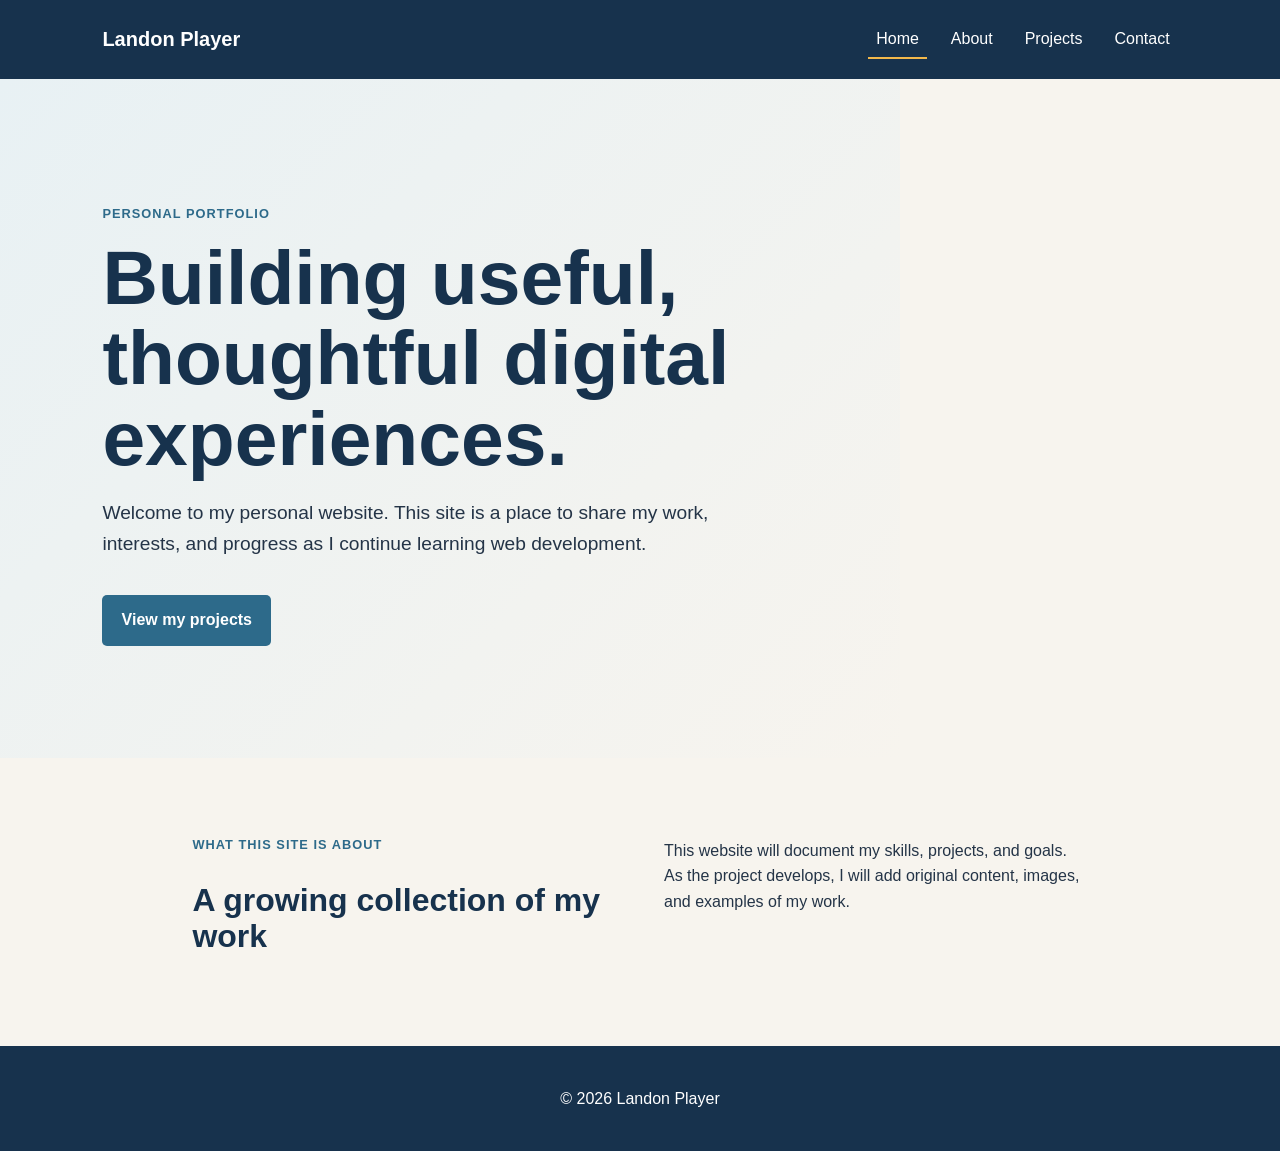
<file: index.html>
<!DOCTYPE html>
<html lang="en">
<head>
  <meta charset="UTF-8">
  <meta name="viewport" content="width=device-width, initial-scale=1.0">
  <meta name="description" content="Landon Player's personal portfolio website.">
  <title>Landon Player | Home</title>
  <link rel="stylesheet" href="css/styles.css">
</head>
<body>
  <header class="site-header">
    <a class="logo" href="index.html">Landon Player</a>
    <nav aria-label="Main navigation">
      <a class="active" href="index.html">Home</a>
      <a href="pages/about.html">About</a>
      <a href="pages/projects.html">Projects</a>
      <a href="pages/contact.html">Contact</a>
    </nav>
  </header>

  <main>
    <section class="hero">
      <p class="eyebrow">Personal portfolio</p>
      <h1>Building useful, thoughtful digital experiences.</h1>
      <p class="intro">Welcome to my personal website. This site is a place to share my work, interests, and progress as I continue learning web development.</p>
      <a class="button" href="pages/projects.html">View my projects</a>
    </section>

    <section class="section two-column">
      <div>
        <p class="eyebrow">What this site is about</p>
        <h2>A growing collection of my work</h2>
      </div>
      <p>This website will document my skills, projects, and goals. As the project develops, I will add original content, images, and examples of my work.</p>
    </section>
  </main>

  <footer class="site-footer"><p>&copy; 2026 Landon Player</p></footer>
</body>
</html>
</file>
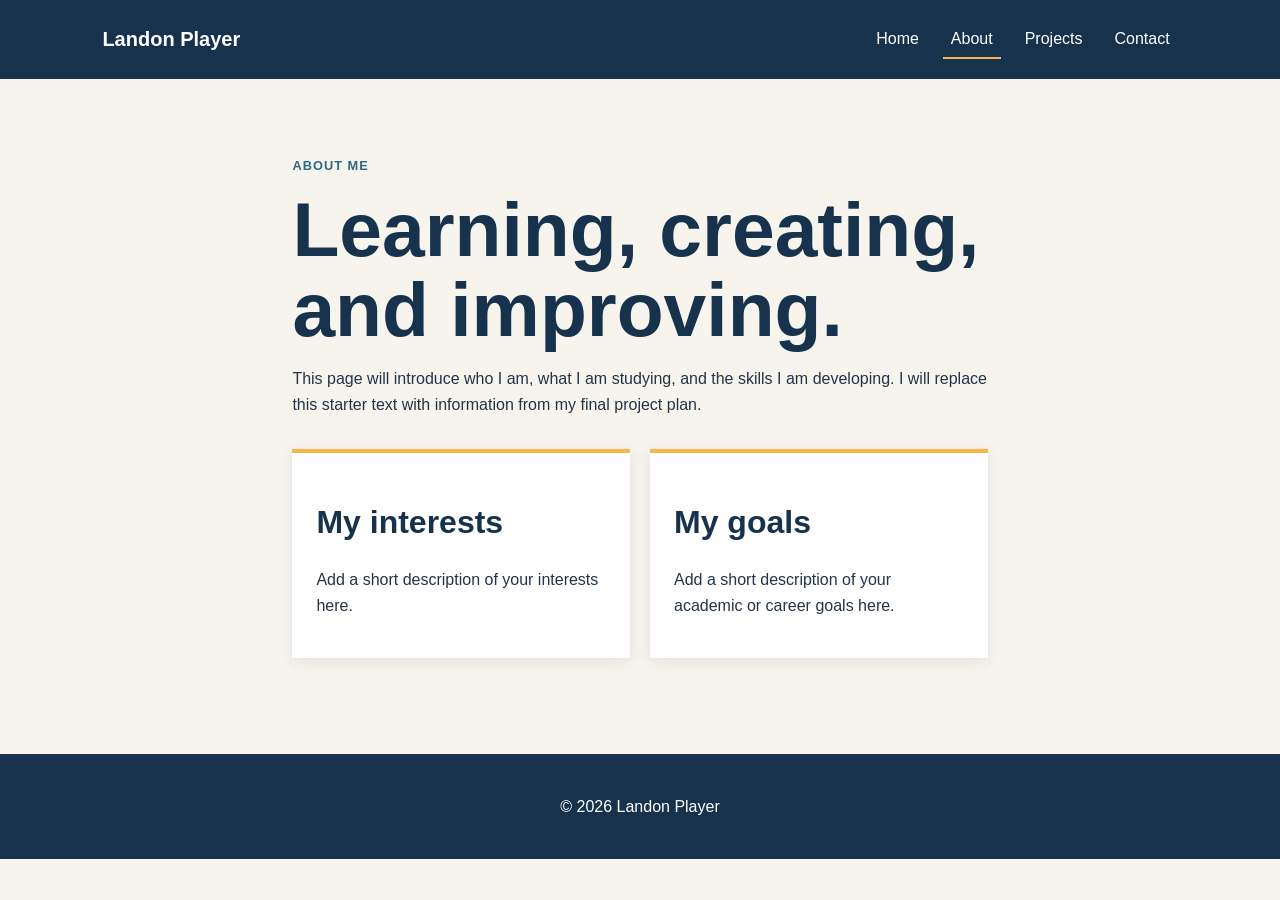
<file: pages/about.html>
<!DOCTYPE html>
<html lang="en"><head><meta charset="UTF-8"><meta name="viewport" content="width=device-width, initial-scale=1.0"><meta name="description" content="About Landon Player."><title>About | Landon Player</title><link rel="stylesheet" href="../css/styles.css"></head>
<body><header class="site-header"><a class="logo" href="../index.html">Landon Player</a><nav aria-label="Main navigation"><a href="../index.html">Home</a><a class="active" href="about.html">About</a><a href="projects.html">Projects</a><a href="contact.html">Contact</a></nav></header><main><section class="page-content"><p class="eyebrow">About me</p><h1>Learning, creating, and improving.</h1><p>This page will introduce who I am, what I am studying, and the skills I am developing. I will replace this starter text with information from my final project plan.</p><div class="card-grid"><article class="card"><h2>My interests</h2><p>Add a short description of your interests here.</p></article><article class="card"><h2>My goals</h2><p>Add a short description of your academic or career goals here.</p></article></div></section></main><footer class="site-footer"><p>&copy; 2026 Landon Player</p></footer></body></html>
</file>
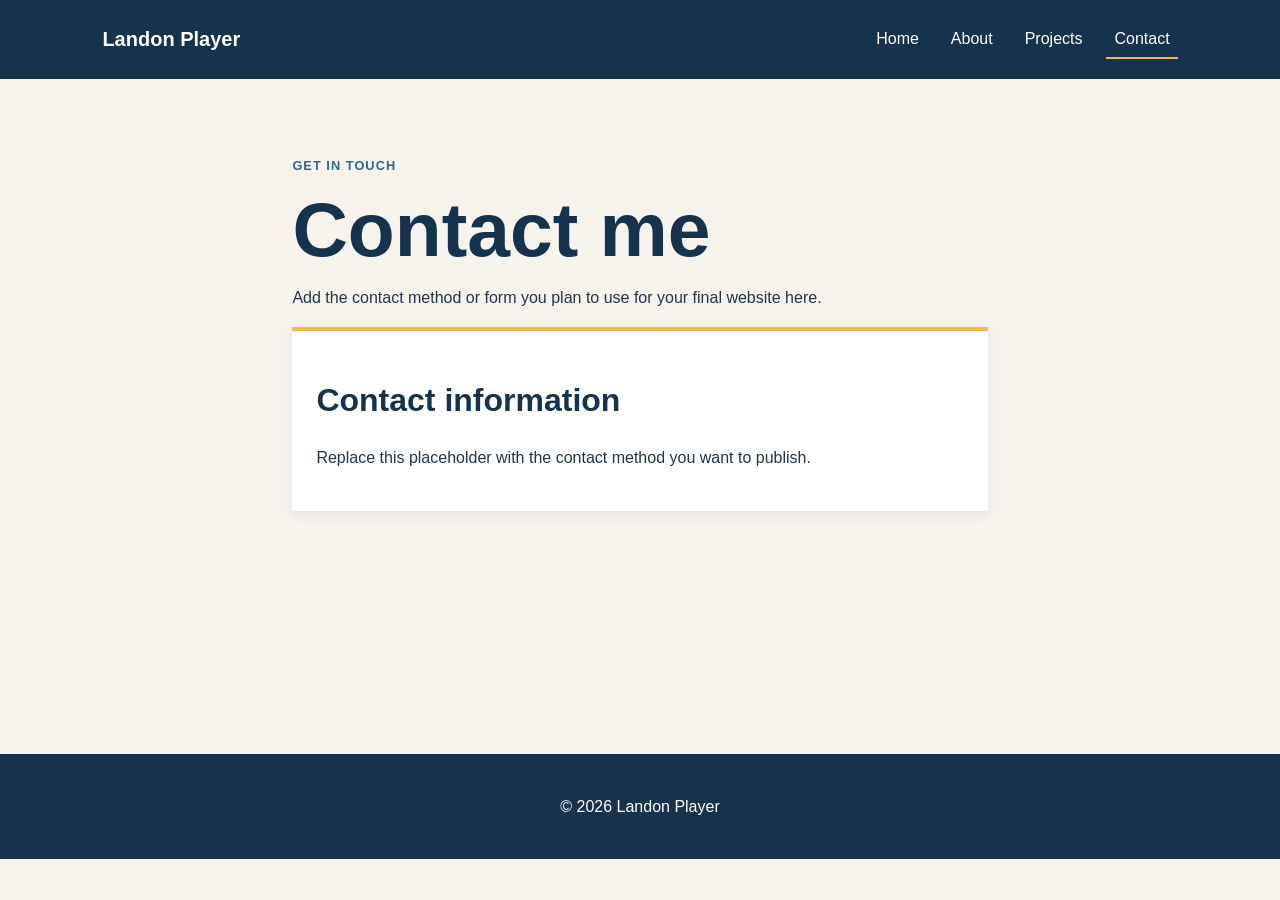
<file: pages/contact.html>
<!DOCTYPE html>
<html lang="en"><head><meta charset="UTF-8"><meta name="viewport" content="width=device-width, initial-scale=1.0"><meta name="description" content="Contact Landon Player."><title>Contact | Landon Player</title><link rel="stylesheet" href="../css/styles.css"></head>
<body><header class="site-header"><a class="logo" href="../index.html">Landon Player</a><nav aria-label="Main navigation"><a href="../index.html">Home</a><a href="about.html">About</a><a href="projects.html">Projects</a><a class="active" href="contact.html">Contact</a></nav></header><main><section class="page-content"><p class="eyebrow">Get in touch</p><h1>Contact me</h1><p>Add the contact method or form you plan to use for your final website here.</p><div class="card"><h2>Contact information</h2><p>Replace this placeholder with the contact method you want to publish.</p></div></section></main><footer class="site-footer"><p>&copy; 2026 Landon Player</p></footer></body></html>
</file>
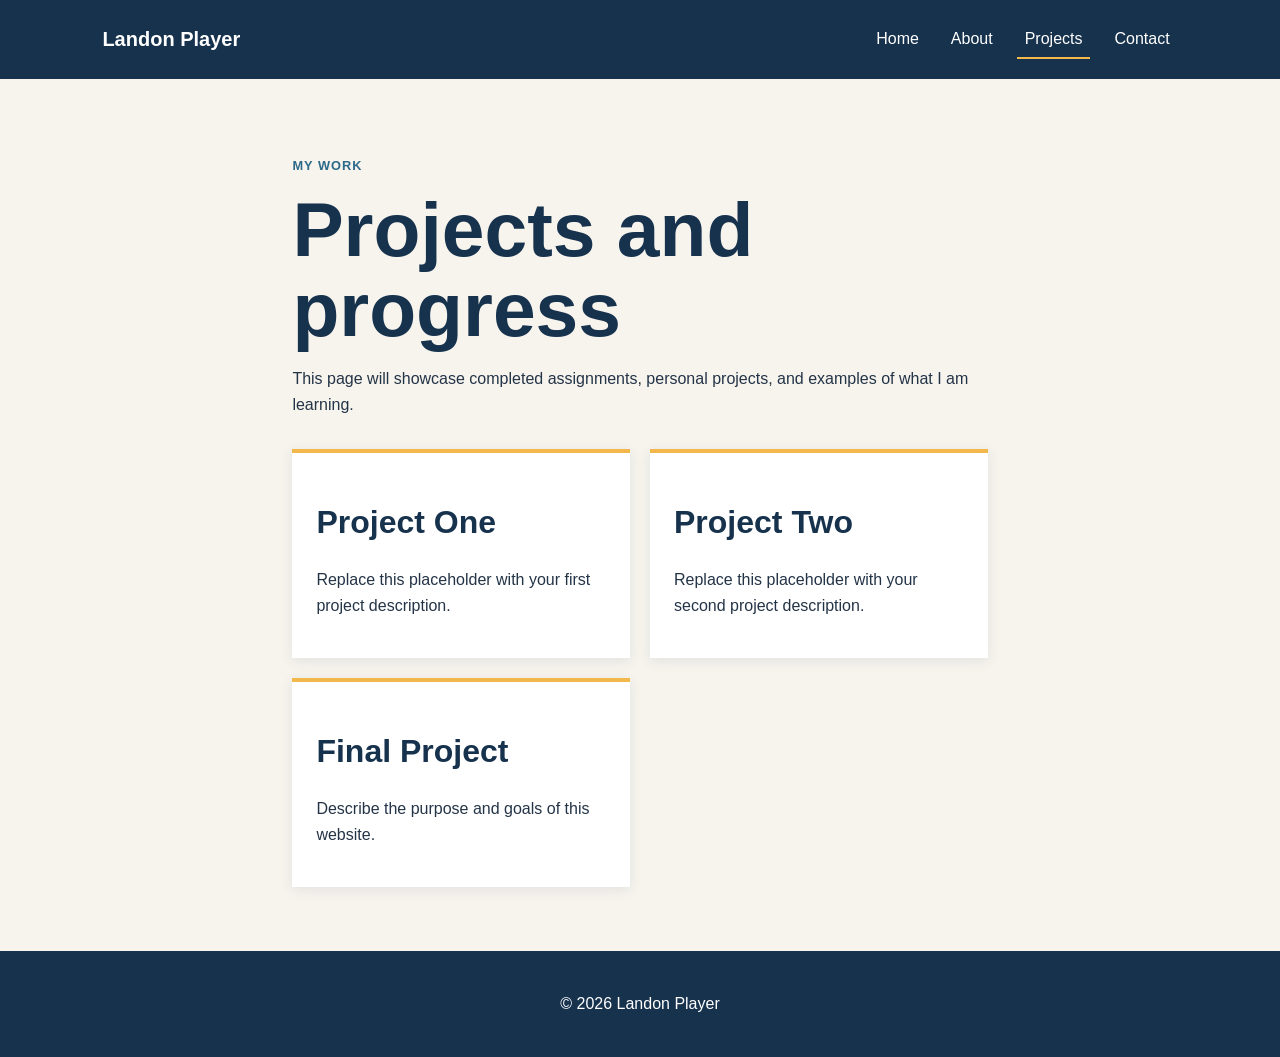
<file: pages/projects.html>
<!DOCTYPE html>
<html lang="en"><head><meta charset="UTF-8"><meta name="viewport" content="width=device-width, initial-scale=1.0"><meta name="description" content="Projects by Landon Player."><title>Projects | Landon Player</title><link rel="stylesheet" href="../css/styles.css"></head>
<body><header class="site-header"><a class="logo" href="../index.html">Landon Player</a><nav aria-label="Main navigation"><a href="../index.html">Home</a><a href="about.html">About</a><a class="active" href="projects.html">Projects</a><a href="contact.html">Contact</a></nav></header><main><section class="page-content"><p class="eyebrow">My work</p><h1>Projects and progress</h1><p>This page will showcase completed assignments, personal projects, and examples of what I am learning.</p><div class="card-grid"><article class="card"><h2>Project One</h2><p>Replace this placeholder with your first project description.</p></article><article class="card"><h2>Project Two</h2><p>Replace this placeholder with your second project description.</p></article><article class="card"><h2>Final Project</h2><p>Describe the purpose and goals of this website.</p></article></div></section></main><footer class="site-footer"><p>&copy; 2026 Landon Player</p></footer></body></html>
</file>
<file: css/styles.css>
:root { --navy:#17324d; --blue:#2d6a8a; --gold:#f2b84b; --cream:#f7f4ee; --ink:#243447; --white:#fff; }
* { box-sizing:border-box; }
body { margin:0; font-family:Arial, sans-serif; color:var(--ink); background:var(--cream); line-height:1.6; }
.site-header { display:flex; justify-content:space-between; align-items:center; gap:1rem; padding:1.25rem 8%; background:var(--navy); color:var(--white); }
.logo { color:var(--white); font-size:1.25rem; font-weight:700; text-decoration:none; }
nav { display:flex; flex-wrap:wrap; gap:1rem; }
nav a { color:var(--white); text-decoration:none; padding:.35rem .5rem; border-bottom:2px solid transparent; }
nav a:hover, nav a.active { border-bottom-color:var(--gold); }
main { min-height:75vh; }
.hero { max-width:900px; padding:7rem 8%; background:linear-gradient(135deg,#e8f1f4,#f7f4ee); }
h1 { max-width:760px; margin:.25rem 0 1rem; font-size:clamp(2.4rem,6vw,4.8rem); line-height:1.05; color:var(--navy); }
h2 { color:var(--navy); font-size:2rem; line-height:1.15; }
.intro { max-width:650px; font-size:1.2rem; }
.eyebrow { color:var(--blue); font-weight:700; letter-spacing:.08em; text-transform:uppercase; font-size:.8rem; }
.button { display:inline-block; margin-top:1rem; padding:.8rem 1.2rem; background:var(--blue); color:var(--white); text-decoration:none; border-radius:5px; font-weight:700; }
.button:hover { background:var(--navy); }
.section { max-width:1100px; margin:auto; padding:4rem 8%; }
.two-column { display:grid; grid-template-columns:1fr 1fr; gap:3rem; }
.page-content { max-width:900px; margin:auto; padding:4rem 8%; }
.card-grid { display:grid; grid-template-columns:repeat(auto-fit,minmax(220px,1fr)); gap:1.25rem; margin-top:2rem; }
.card { padding:1.5rem; background:var(--white); border-top:4px solid var(--gold); box-shadow:0 3px 12px #17324d18; }
.site-footer { padding:1.5rem 8%; background:var(--navy); color:var(--white); text-align:center; }
@media (max-width:650px) { .site-header, .two-column { display:block; } nav { margin-top:1rem; } .hero { padding-top:4rem; } }
</file>
